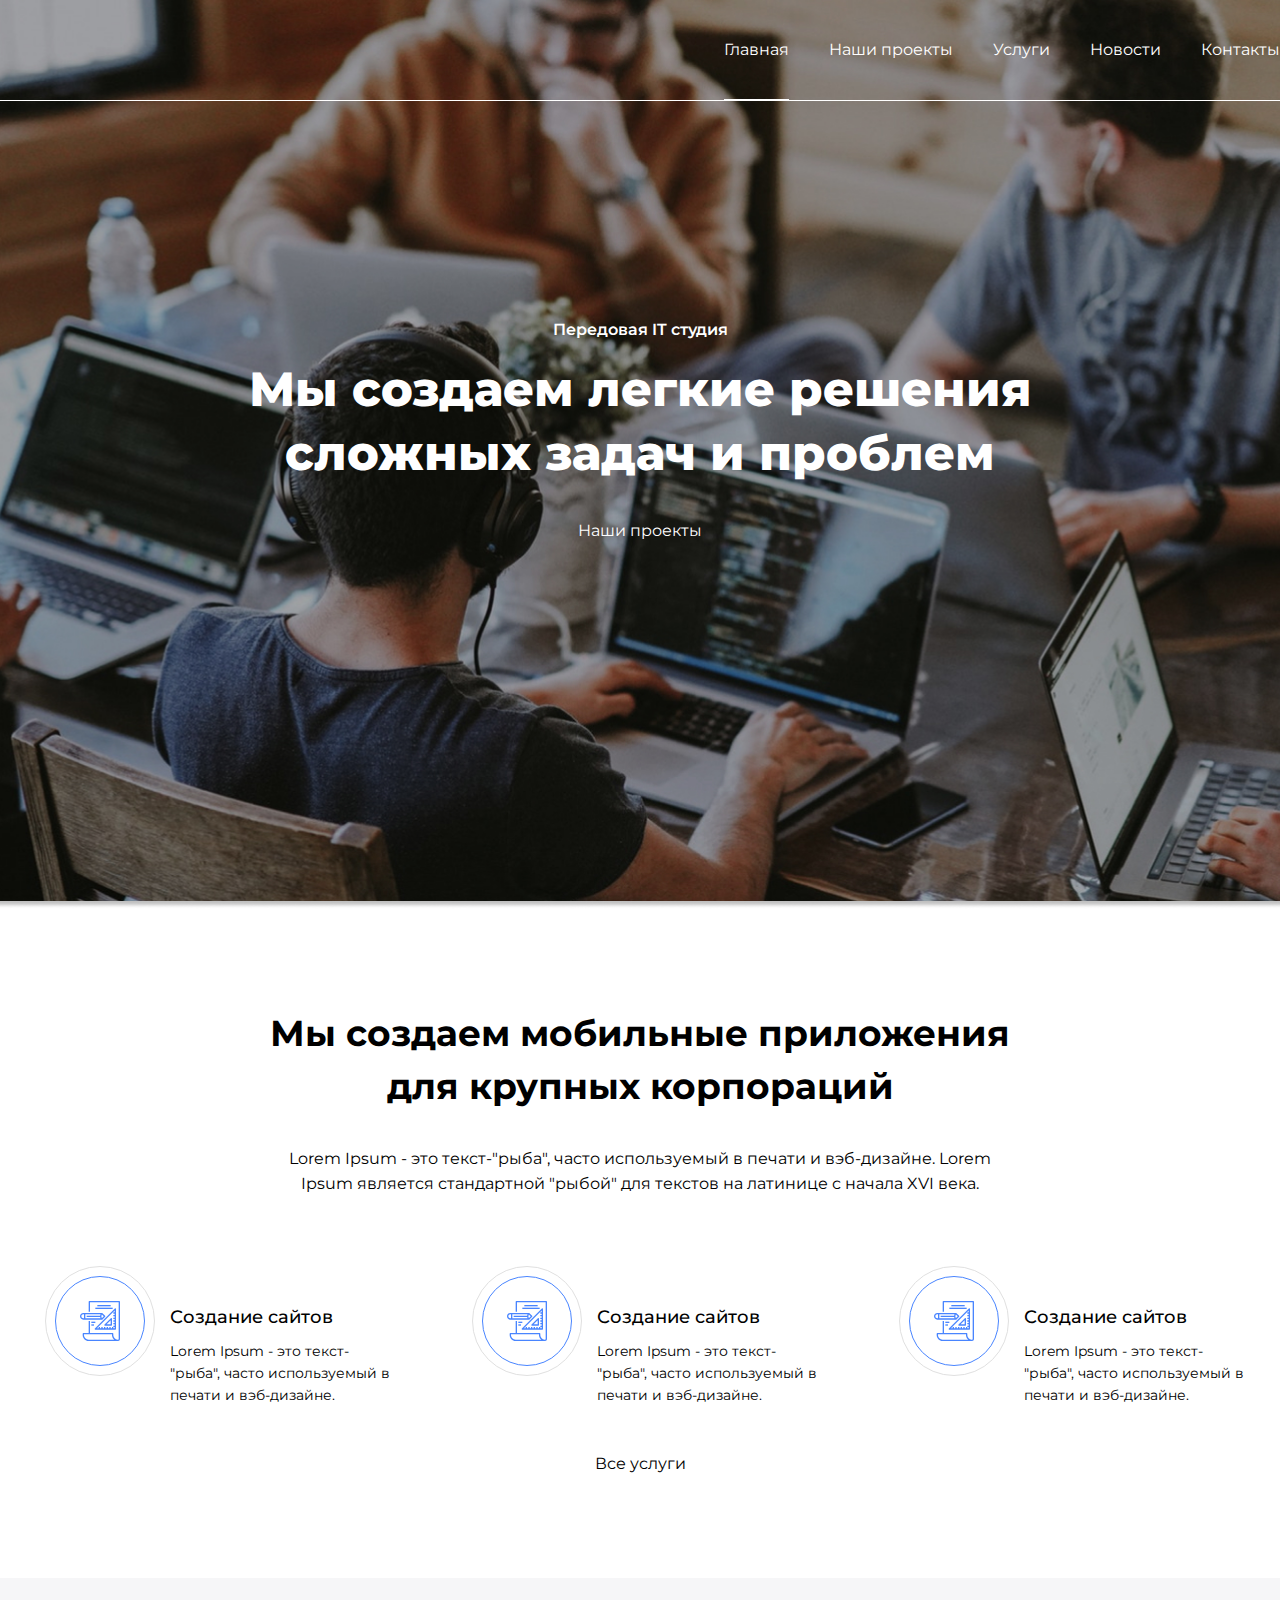
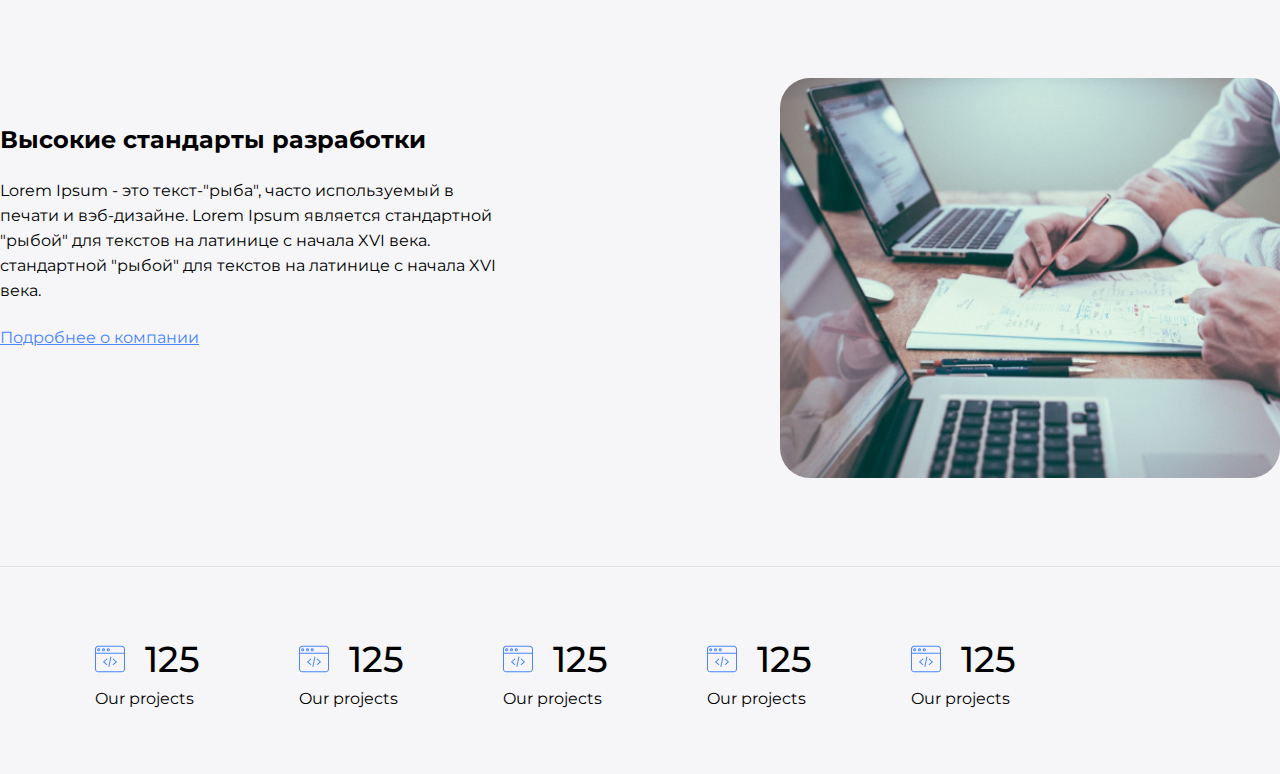
<file: index.html>
<!doctype html>
<html lang="en">
<head>
    <meta charset="UTF-8">
    <title>toDoLIsStT_xxXX_2007_XXxx</title>
    <link rel="stylesheet" href="static/css/style.css">
    <meta name="viewport"
          content="width=device-width, user-scalable=no, initial-scale=1.0, maximum-scale=1.0, minimum-scale=1.0">
    <meta http-equiv="X-UA-Compatible" content="ie=edge">
</head>
<body class="body">


        <main class="main">
            <section class="hero-block">
                <header class="header">
                    <div class="container">
                        <div class="header__navigation">
                            <nav class="navigation__panel">
                                <ul class="navigation__list">
                                    <li class="navigation__link navigation__link_active">
                                        <a href="#">Главная</a>
                                    </li>
                                    <li class="navigation__link">
                                        <a href="#">Наши проекты</a>
                                    </li>
                                    <li class="navigation__link">
                                        <a href="#">Услуги</a>
                                    </li>
                                    <li class="navigation__link">
                                        <a href="#">Новости</a>
                                    </li>
                                    <li class="navigation__link">
                                        <a href="#">Контакты</a>
                                    </li>
                                </ul>
                            </nav>
                        </div>
                    </div>
                </header>
                <div class="hero-block__content">
                    <div class="container">
                        <div class="hero-block__body">
                            <h1 class="hero-block__title">Передовая IT студия</h1>
                            <p class="hero-block__undertitle">Мы создаем легкие решения
                                сложных задач и проблем</p>
                            <a href="#" class="button">Наши проекты</a>
                        </div>
                    </div>
                </div>
            </section>
            <section class="services-content">
                <div class="container">
                    <div class="services__body">
                        <div class="services__head">
                            <h2 class="services__title title">Мы создаем мобильные
                            приложения для крупных корпораций</h2>
                            <span class="services__text text">Lorem Ipsum - это текст-"рыба",
                                часто используемый в печати и вэб-дизайне. Lorem Ipsum является
                                стандартной "рыбой" для текстов на латинице с начала XVI века.
                            </span>
                        </div>
                        <ul class="service__row">
                            <li class="services__column">
                                <a href="#" class="services__element">
                                    <div class="element-services__icons">
                                        <div class="element-services-circle  element-services_grey">
                                            <div class="element-services-circle element-services_blue">
                                                <div class="icon-services__img img-services">
                                                    <img src="static/images/projection.svg" alt="icons of our work"
                                                         class="img-services">
                                                </div>
                                            </div>
                                        </div>
                                    </div>
                                    <div class="element-services__content">
                                        <p class="element-services__title">Создание сайтов</p>
                                        <p class="element-services__text">Lorem Ipsum - это
                                            текст-"рыба", часто используемый в печати и
                                            вэб-дизайне.
                                        </p>
                                    </div>
                                </a>
                            </li>
                            <li class="services__column">
                                <a href="#" class="services__element">
                                    <div class="element-services__icons">
                                        <div class="element-services-circle  element-services_grey">
                                            <div class="element-services-circle element-services_blue">
                                                <div class="icon-services__img img-services">
                                                    <img src="static/images/projection.svg" alt="icons of our work"
                                                         class="img-services">
                                                </div>
                                            </div>
                                        </div>
                                    </div>
                                    <div class="element-services__content">
                                        <p class="element-services__title">Создание сайтов</p>
                                        <p class="element-services__text">Lorem Ipsum - это
                                            текст-"рыба", часто используемый в печати и
                                            вэб-дизайне.
                                        </p>
                                    </div>
                                </a>
                            </li>
                            <li class="services__column">
                                <a href="#" class="services__element">
                                    <div class="element-services__icons">
                                        <div class="element-services-circle  element-services_grey">
                                            <div class="element-services-circle element-services_blue">
                                                <div class="icon-services__img img-services">
                                                    <img src="static/images/projection.svg" alt="icons of our work"
                                                         class="img-services">
                                                </div>
                                            </div>
                                        </div>
                                    </div>
                                    <div class="element-services__content">
                                        <p class="element-services__title">Создание сайтов</p>
                                        <p class="element-services__text">Lorem Ipsum - это
                                            текст-"рыба", часто используемый в печати и
                                            вэб-дизайне.
                                        </p>
                                    </div>
                                </a>
                            </li>
                        </ul>
                        <a href="" class="button">Все услуги</a>
                    </div>
                </div>
            </section>
            <section class="high-standards-content">
                <div class="container">
                    <div class="high-standards__body">
                        <div class="high-standards__head">
                            <h2 class="high-standards__title title">Высокие стандарты разработки</h2>
                            <span class="high-standards__text text">Lorem Ipsum - это текст-"рыба", часто используемый
                                в печати и вэб-дизайне. Lorem Ipsum является стандартной "рыбой" для текстов на латинице
                                с начала XVI века.  стандартной "рыбой" для текстов на латинице с начала XVI века.
                            </span>
                            <a  href="#" class="high-standards__link link-more">Подробнее о компании</a>
                        </div>
                        <div class="high-standards__block-image" >
                            <picture>
                                <source srcset="static/images/Rectangle2.jpg" type="image/webp">
                                <img class="standards__image" src="static/images/Rectangle2.jpg"
                                     alt="High standards of development">
                            </picture>
                        </div>
                    </div>
                    <div class="high-standards__footer">
                        <ul class="high-standards__row">
                            <li class="high-standards__column">
                                <div class="column-elements__top">
                                    <div class="column-elements__icon">
                                        <picture>
                                            <source srcset="static/images/high-standard-icon.svg">
                                            <img src="static/images/high-standard-icon.svg" alt="icon">
                                        </picture>
                                    </div>
                                    <div class="column-elements__number">125</div>
                                </div>
                                <span class="column-elements__bottom">Our projects</span>
                            </li>
                            <li class="high-standards__column">
                                <div class="column-elements__top">
                                    <div class="column-elements__icon">
                                        <picture>
                                            <source srcset="static/images/high-standard-icon.svg">
                                            <img src="static/images/high-standard-icon.svg" alt="icon">
                                        </picture>
                                    </div>
                                    <div class="column-elements__number">125</div>
                                </div>
                                <span class="column-elements__bottom">Our projects</span>
                            </li>
                            <li class="high-standards__column">
                                <div class="column-elements__top">
                                    <div class="column-elements__icon">
                                        <picture>
                                            <source srcset="static/images/high-standard-icon.svg">
                                            <img src="static/images/high-standard-icon.svg" alt="icon">
                                        </picture>
                                    </div>
                                    <div class="column-elements__number">125</div>
                                </div>
                                <span class="column-elements__bottom">Our projects</span>
                            </li>
                            <li class="high-standards__column">
                                <div class="column-elements__top">
                                    <div class="column-elements__icon">
                                        <picture>
                                            <source srcset="static/images/high-standard-icon.svg">
                                            <img src="static/images/high-standard-icon.svg" alt="icon">
                                        </picture>
                                    </div>
                                    <div class="column-elements__number">125</div>
                                </div>
                                <span class="column-elements__bottom">Our projects</span>
                            </li>
                            <li class="high-standards__column">
                                <div class="column-elements__top">
                                    <div class="column-elements__icon">
                                        <picture>
                                            <source srcset="static/images/high-standard-icon.svg">
                                            <img src="static/images/high-standard-icon.svg" alt="icon">
                                        </picture>
                                    </div>
                                    <div class="column-elements__number">125</div>
                                </div>
                                <span class="column-elements__bottom">Our projects</span>
                            </li>
<!--
                            <li class="services__column">
                                <a href="#" class="services__element element-services">
                                    <div class="element-services__icons">
                                        <div class="element-services-circle  element-services__grey">
                                            <div class="element-services-circle element-services__blue">
                                                <div class="icon-services__img img-services">
                                                    <img src="static/images/projection.svg" alt="icons of our work"
                                                         class="img-services">
                                                </div>
                                            </div>
                                        </div>
                                    </div>
                                    <div class="element-services__content">
                                        <p class="element-services__title">Создание сайтов</p>
                                        <p class="element-services__text">Lorem Ipsum - это
                                            текст-"рыба", часто используемый в печати и
                                            вэб-дизайне.
                                        </p>
                                    </div>
                                </a>
                            </li>
                        </ul>-->
                        </ul>
                    </div>
                </div>
            </section>
        </main>
        <script src="static/js/script.js"></script>
</body>
</html>
</file>
<file: static/css/style.css>
@import "global.css";
.body {
  width: 100%;
  min-height: 900px;
  display: flex;
  flex-direction: column;
  align-items: center;
  margin: 0 auto;
  overflow-x: hidden;
}

.header {
  overflow: visible;
  width: 100%;
  border-bottom: 1px solid var(--color-white);
}

.header__container {
  background-color: transparent;
}

.header__navigation {
  width: auto;
  height: 100px;
  display: flex;
  justify-content: flex-end;
}

.navigation__panel {
  width: 100%;
}

.navigation__list {
  position: center;
  display: flex;
  justify-content: flex-end;
  height: 100%;
}
.navigation__list > li:last-child {
  margin-right: 0;
}

.navigation__link {
  align-items: center;
  height: 100%;
  display: flex;
  color: var(--color-white);
  margin: 0 20px;
  border-bottom: 1px solid transparent;
}
.navigation__link:active {
  border-bottom: 1px solid var(--color-white);
}
.navigation__link:hover {
  border-bottom: 1px solid var(--color-white);
}

.navigation__link_active {
  border-bottom: 1px solid var(--color-white);
}

.main {
  width: 100%;
  min-height: auto;
}

.hero-block {
  background: url("../images/Rectangle-new.jpg") center no-repeat;
  background-size: cover;
  height: 909px;
}

.hero-block__content {
  position: relative;
  width: 100%;
  margin-top: 138px;
  display: flex;
  align-items: center;
  justify-content: center;
}

.hero-block__body {
  color: var(--color-white);
  width: 100%;
  max-width: 830px;
  text-align: center;
  margin-bottom: 70px;
}

.hero-block__title {
  color: var(--color-white);
  height: 20px;
  font-weight: 500;
  font-size: 16px;
  margin-bottom: 17px;
  margin-top: 82px;
  line-height: calc(1.1 * var(--line-height));
}

.hero-block__undertitle {
  font-weight: 800;
  font-size: 48px;
  margin-bottom: 35px;
  line-height: calc(1.33 * var(--line-height));
}

.services-content {
  padding-top: 98px;
  padding-bottom: 105px;
  background-color: var(--color-white);
}

.services__body {
  text-align: center;
}

.services__head {
  max-width: 740px;
  margin-left: auto;
  margin-right: auto;
  margin-bottom: 70px;
}

.services__title {
  margin-bottom: 33px;
  font-weight: 700;
  font-size: 36px;
  line-height: 53px;
}

.services__text {
  font-weight: 400;
  font-size: 16px;
  line-height: 25px;
}

.service__templates {
  padding-bottom: 55px;
  font-weight: 400;
  font-size: 16px;
  line-height: 25px;
  display: flex;
  flex-direction: row;
}

.service__row {
  line-height: calc(1.33 * (var(--line-height)));
  margin-bottom: 18px;
  font-weight: 400;
  font-size: 16px;
  display: flex;
  justify-content: space-around;
  flex-wrap: wrap;
}

.services__column {
  display: flex;
  flex-direction: column;
  margin-bottom: 30px;
}

.services__element {
  display: flex;
  text-align: left;
}

.element-services__icons {
  padding: 0 15px;
  height: 110px;
}

.element-services-circle {
  border-radius: 50%;
  display: flex;
  align-items: center;
  justify-content: center;
}

.element-services_grey {
  border: 1px solid var(--color-gray1);
  width: 110px;
  height: 110px;
}

.element-services_blue {
  border: 1px solid var(--color-blue);
  height: 90px;
  width: 90px;
}

.icon-services__img {
  width: 100%;
  height: 100%;
  position: relative;
  display: flex;
  align-items: center;
  justify-content: center;
}

.img-services {
  position: relative;
  top: 0;
  flex: 0 0 40px;
}

.element-services__content {
  margin-top: 40px;
  max-width: 226px;
}

.element-services__title {
  margin-bottom: 12px;
  font-weight: 600;
  font-size: 18px;
  line-height: 22px;
}

.element-services__text {
  font-weight: 400;
  font-size: 14px;
  line-height: 22px;
}

.high-standards-content {
  padding-top: 100px;
  padding-bottom: 66px;
  background-color: var(--color-gray3);
}

.high-standards__container {
  padding-bottom: 66px;
}

.high-standards__body {
  padding-bottom: 88px;
  display: flex;
  flex: 0 1 50%;
  justify-content: space-between;
  border-bottom: 1px solid var(--color-gray1);
}

.high-standards__head {
  margin-top: 47px;
  max-width: 500px;
  flex: 0 1 50%;
}

.high-standards__title {
  margin-bottom: 24px;
}

.high-standards__text {
  display: block;
  margin-bottom: 25px;
  line-height: 25px;
}

.link-more {
  display: block;
  text-decoration: underline;
  color: var(--color-blue);
}

.high-standards__block-image {
  object-fit: cover;
  min-width: 500px;
  min-height: 400px;
  border-radius: 30px;
  overflow: hidden;
  position: relative;
}

.standards__image {
  display: block;
  position: absolute;
  width: 100%;
  height: 110%;
  object-fit: cover;
  top: -15px;
}

.high-standards__footer {
  margin: 70px 0 0 87px;
}

.high-standards__row {
  margin-top: 72px;
  display: flex;
  flex-direction: row;
  flex-wrap: wrap;
}
.high-standards__row > li:last-child {
  margin-right: 0;
}

.column-elements__top {
  display: flex;
  justify-content: space-between;
}

.high-standards__column {
  margin-left: 8px;
  margin-right: 91px;
}

.column-elements__icon {
  display: flex;
  align-items: center;
  justify-content: center;
  margin-top: 5px;
  margin-right: 20px;
  margin-bottom: 11px;
}

.column-elements__number {
  font-weight: 600;
  font-size: 36px;
  line-height: 40px;
}

.column-elements__bottom {
  display: flex;
}

/*# sourceMappingURL=style.css.map */
</file>
